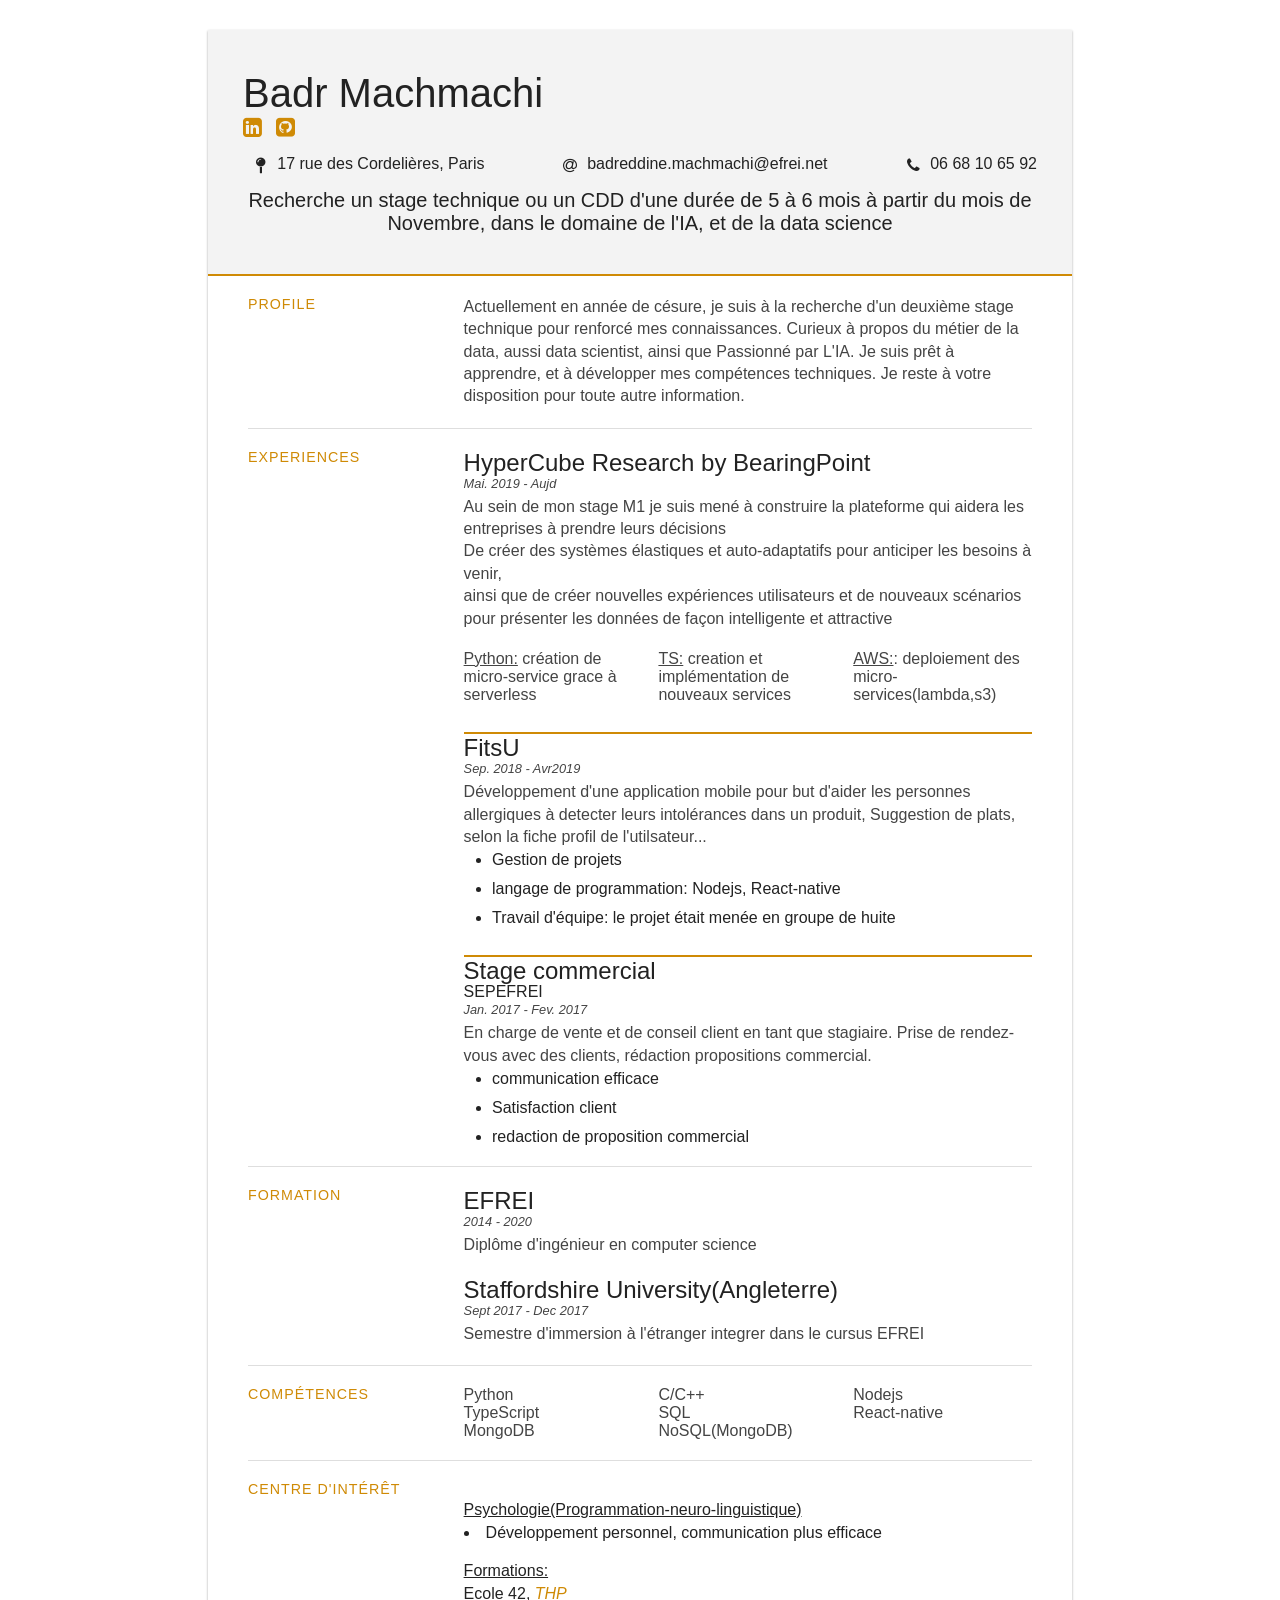
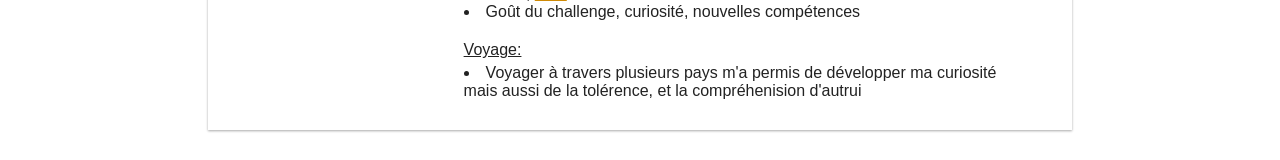
<file: index.html>
<!DOCTYPE html>
  <html>
  <head>
    <!-- Global site tag (gtag.js) - Google Analytics -->
    <script async src="https://www.googletagmanager.com/gtag/js?id=UA-131303218-1"></script>
    <script>
      window.dataLayer = window.dataLayer || [];
      function gtag(){dataLayer.push(arguments);}
      gtag('js', new Date());
      gtag('config', 'UA-131303218-1');
    </script>

    <link rel="stylesheet" type="text/css" href="cv.css">
    <link rel="stylesheet" href="https://cdnjs.cloudflare.com/ajax/libs/font-awesome/4.7.0/css/font-awesome.min.css">
    <title> Badr CV</title>
  </head>
  <body>
    <div id="drag" class="cv instaFade wrap">
      <div class="mainDetails">
        <div id="headshot" class="">
          <!-- <img src="pdpBadr.png" title="Hi, I'm Jenny!" alt="Jennifer Mogan" /> -->
        </div>

             <div id="contactDetails" class="quickFade delayFour">
          <ul>
            <li>

            </li>

          </ul>
        </div>
        <div id="name">
            <h1 class="quickFade delayTwo">
               Badr Machmachi

             </h1>


               <a href="https://www.linkedin.com/in/badr-machmachi-016332b7/" title="LinkedIn"><i class="fa fa-linkedin-square" ></i></a>
               <a href="https://github.com/badr96" title="Github"><i class="fa fa-github-square"></i></a>
            <ul class="fa-ul">
              <li class="li-head"><i class="fa-li fa fa-map-pin"></i><h4 class="quickFade delayThree">17 rue des Cordelières, Paris</h4></li>
              <li class="li-head"><i class="fa-li fa fa-at"></i><h4 class="quickFade delayThree">badreddine.machmachi@efrei.net</h4></li>
              <li class="li-head"><i class="fa-li fa fa-phone"></i><h4 class="quickFade delayThree"> 06 68 10 65 92</h4></li>
          </ul>
         <h3 class="search">Recherche un stage technique ou un CDD d'une durée de 5 à 6 mois à partir du mois de Novembre, dans le domaine de l'IA, et de la data science</h3>
        </div>


        <div class="clear"></div>
      </div>

      <div id="mainArea" class="quickFade delayFive">

        <section>
          <article>
            <div class="sectionTitle">
              <h1>Profile</h1>
            </div>

            <div class="sectionContent">
              <p>
                Actuellement en année de césure, je suis à la recherche d'un deuxième stage technique pour renforcé mes connaissances. Curieux à propos du métier de la data,
                aussi data scientist, ainsi que Passionné par L'IA. Je suis prêt à apprendre, et à développer mes compétences techniques. Je reste à votre disposition pour toute autre information.
              </p>
            </div>
          </article>
          <div class="clear"></div>
        </section>

        <section>
          <div class="sectionTitle">
            <h1>Experiences</h1>
          </div>

          <div class="sectionContent">
              <article>
                  <h2>HyperCube Research by BearingPoint</h2>
                  <p class="subDetails">Mai. 2019 - Aujd</p>
                  <p>
                    Au sein de mon stage M1 je suis mené à construire la plateforme qui aidera les entreprises à prendre leurs décisions<br>
                    De créer des systèmes élastiques et auto-adaptatifs pour anticiper les besoins à venir,<br>
                    ainsi que de créer nouvelles expériences utilisateurs et de nouveaux scénarios pour présenter les données de façon intelligente et attractive
                        <ul class="keySkills">
                          <li><u>Python:</u> création de micro-service grace à serverless </li>
                          <li><u>TS:</u> creation et implémentation de nouveaux services</li>
                          <li><u>AWS:</u>: deploiement des micro-services(lambda,s3)</li>
                        </ul>
                     
                  </p>
                  <div class="clear2"></div>
                </article>
            <article>
              <h2>FitsU</h2>
              <p class="subDetails">Sep. 2018 - Avr2019</p>
              <p>
                Développement d'une application mobile pour but d'aider les personnes allergiques à detecter leurs intolérances dans un produit,
                Suggestion de plats, selon la fiche profil de l'utilsateur...
                <ul class="para">
                  <li class="li-margin">Gestion de projets</li>
                  <li class="li-margin">langage de programmation: Nodejs, React-native</li>
                  <li class="li-margin">Travail d'équipe: le projet était menée en groupe de huite</li>
                </ul>
              </p>
              <div class="clear2"></div>
            </article>

            <article>
              <h2>Stage commercial</h2>
              <h3>SEPEFREI</h3>

              <p class="subDetails">Jan. 2017 - Fev. 2017</p>
              <p>
                En charge de vente et de conseil client en tant que stagiaire. Prise de rendez-vous avec des clients, rédaction propositions commercial.
                <ul class="para">
                  <li class="li-margin">communication efficace </li>
                  <li class="li-margin">Satisfaction client</li>
                  <li >redaction de proposition commercial</li>
                </ul>
              </p>
            </article>
          </div>


        </section>
        <div class="clear"></div>
        <section id="Education">
          <div class="sectionTitle">
            <h1>Formation</h1>
          </div>

          <div class="sectionContent">
            <article>
              <h2>EFREI</h2>
              <p class="subDetails">2014 - 2020</p>
              <p>
                Diplôme d'ingénieur en computer science
              </p>
            </article>

            <article>
              <h2>Staffordshire University(Angleterre)</h2>
              <p class="subDetails">Sept 2017 - Dec 2017</p>
              <p>
                Semestre d'immersion à l'étranger integrer dans le cursus EFREI
              </p>
            </article>
          </div>
          <div class="clear"></div>
        </section>

        <section>
          <div class="sectionTitle">
            <h1>Compétences</h1>
          </div>

          <div class="sectionContent">
            <ul class="keySkills">
              <li>Python</li>
              <li>TypeScript</li>
              <li>MongoDB</li>
              <li>C/C++</li>
              <li>SQL</li>
              <li>NoSQL(MongoDB)</li>
              <li>Nodejs</li>
              <li>React-native</li>


            </ul>
          </div>
          <div class="clear"></div>
        </section>

        <section>
          <article>
            <div class="sectionTitle">
              <h1>Centre D'intérêt</h1>
            </div>
            <div class="sectionContent">
            <article>
              <p>
                 <div class="title-interest">Psychologie(Programmation-neuro-linguistique)</div>

                 <li class="li-margin"> Développement personnel, communication plus efficace </li>
              </p>
            </article>

            <article>
              <p>
                  <div class="title-interest">Formations:</div>
                    Ecole 42,
                    <a href="https://www.thehackingproject.org/" class="thp" title="the hacking project">THP</a>

                  <li class ="li-margin">Goût du challenge, curiosité, nouvelles compétences</li>
              </p>
            </article>

              <article>
              <p>
                  <div class="title-interest">Voyage:</div>

                  <li class ="li-margin">Voyager à travers plusieurs pays m'a permis de développer ma curiosité mais aussi de la tolérence, et la compréhenision d'autrui</li>
              </p>
            </article>

          </article>
          <div class="clear"></div>
        </section>

      </div>
    </div>

  </body>
  </html>
</file>
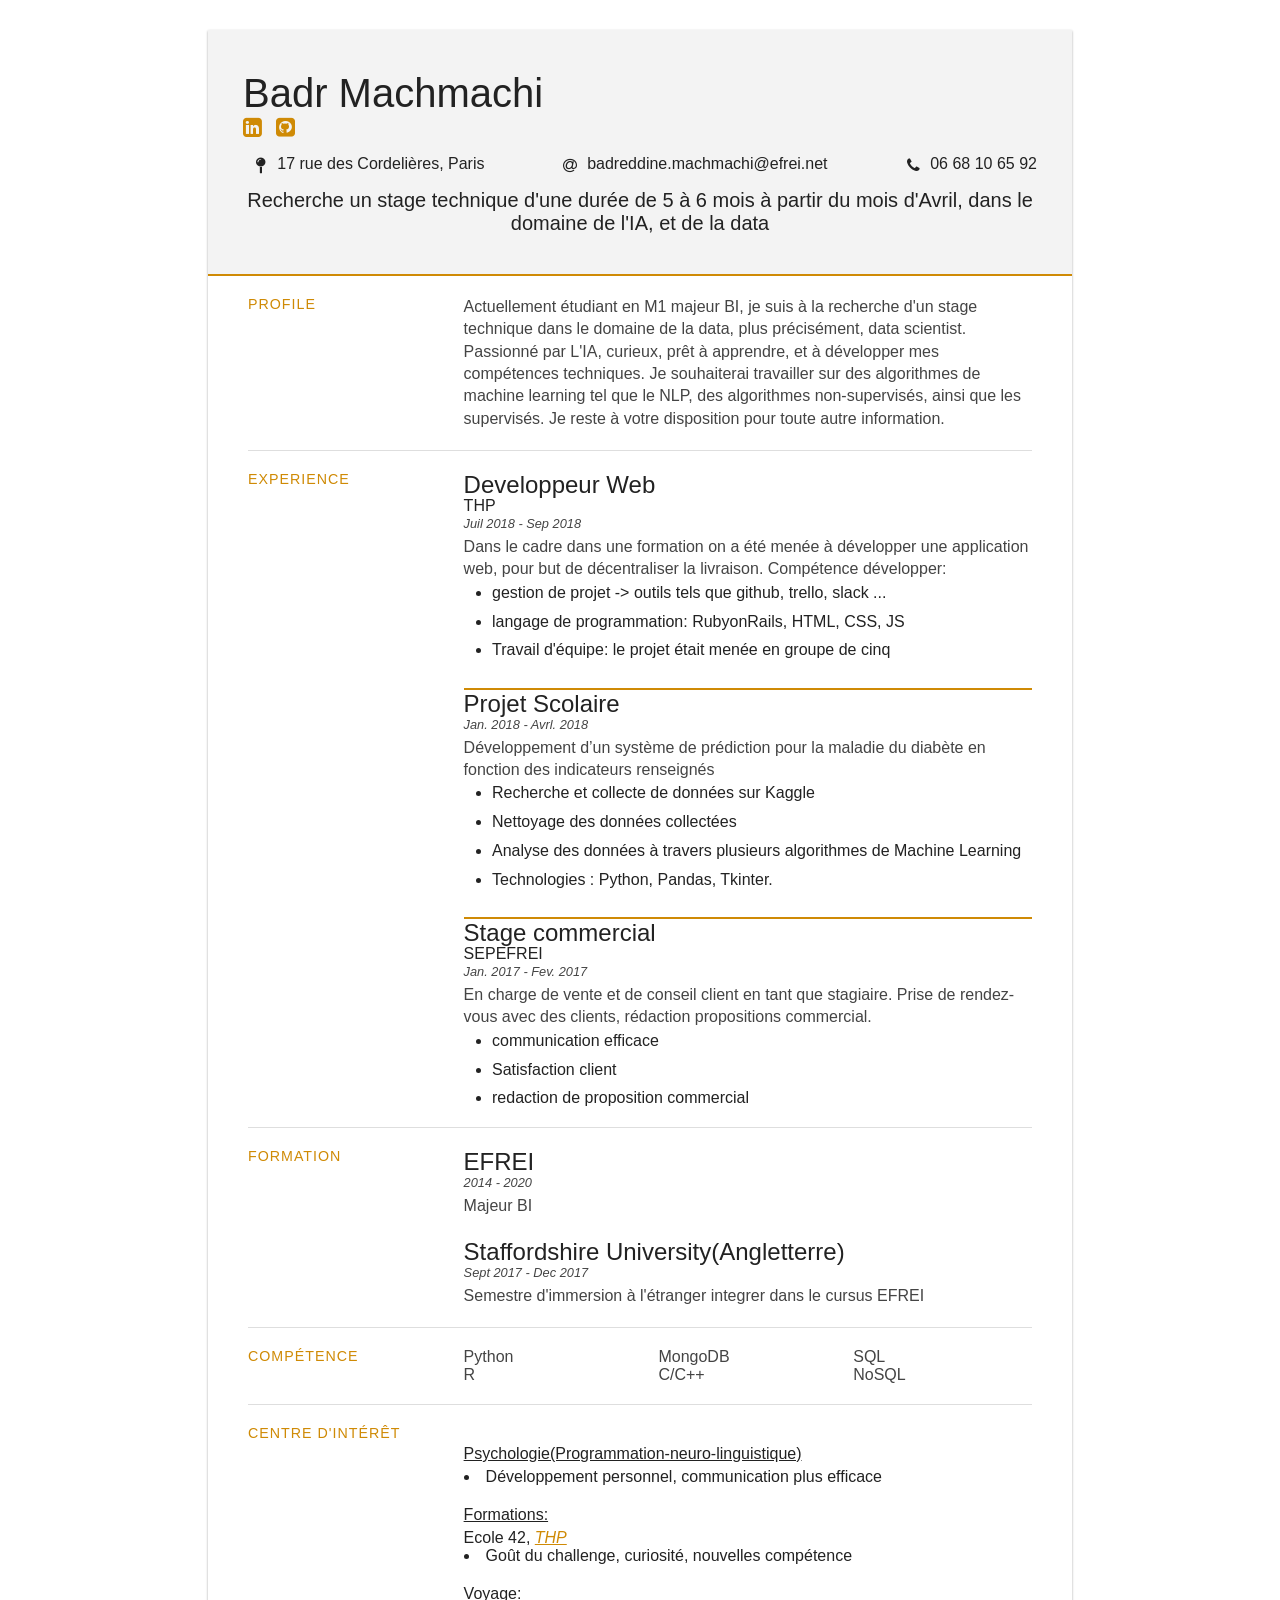
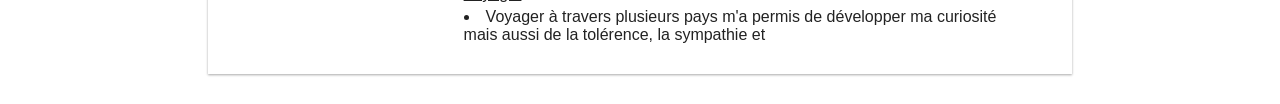
<file: cv.html>
<!DOCTYPE html>
  <html>
  <head>
    <link rel="stylesheet" type="text/css" href="cv.css">
    <link rel="stylesheet" href="https://cdnjs.cloudflare.com/ajax/libs/font-awesome/4.7.0/css/font-awesome.min.css">
    <title> Badr CV</title>
  </head>
  <body>
    <div id="drag" class="cv instaFade wrap">
      <div class="mainDetails">
        <div id="headshot" class="">
          <!-- <img src="pdpBadr.png" title="Hi, I'm Jenny!" alt="Jennifer Mogan" /> -->
        </div>

             <div id="contactDetails" class="quickFade delayFour">
          <ul>
            <li>
             
            </li>

          </ul>
        </div>  
        <div id="name">
            <h1 class="quickFade delayTwo">
               Badr Machmachi
               
             </h1>


               <a href="https://www.linkedin.com/in/badr-machmachi-016332b7/" title="LinkedIn"><i class="fa fa-linkedin-square" ></i></a>
               <a href="https://github.com/badr96" title="Github"><i class="fa fa-github-square"></i></a>
            <ul class="fa-ul">
              <li class="li-head"><i class="fa-li fa fa-map-pin"></i></i><h4 class="quickFade delayThree">17 rue des Cordelières, Paris</h4></li>
              <li class="li-head"><i class="fa-li fa fa-at"></i><h4 class="quickFade delayThree">badreddine.machmachi@efrei.net</h4></li>
              <li class="li-head"><i class="fa-li fa fa-phone"></i><h4 class="quickFade delayThree"> 06 68 10 65 92</h4></li>
          </ul>
         <h3 class="search">Recherche un stage technique d'une durée de 5 à 6 mois à partir du mois d'Avril, dans le domaine de l'IA, et de la data</h3>
        </div>

   
        <div class="clear"></div>
      </div>

      <div id="mainArea" class="quickFade delayFive">

        <section>
          <article>
            <div class="sectionTitle">
              <h1>Profile</h1>
            </div>

            <div class="sectionContent">
              <p>
                Actuellement étudiant en M1 majeur BI, je suis à la recherche d'un stage technique dans le domaine de la data, plus précisément, data scientist. Passionné par L'IA, curieux, prêt à apprendre, et à développer mes compétences techniques. Je souhaiterai travailler sur des algorithmes de machine learning tel que le NLP, des algorithmes non-supervisés, ainsi que les supervisés.

                Je reste à votre disposition pour toute autre information.
              </p>
            </div>
          </article>
          <div class="clear"></div>
        </section>

        <section>
          <div class="sectionTitle">
            <h1>Experience</h1>
          </div>

          <div class="sectionContent">
            <article>
              <h2>Developpeur Web</h2>
              <h3>THP</h3>
              <p class="subDetails">Juil 2018 - Sep 2018</p>
              <p>
                Dans le cadre dans une formation on a été menée à développer une application web, pour but de décentraliser la livraison. 
                Compétence développer:
                <ul class="para"> 
                <li class="li-margin">gestion de projet -> outils tels que github, trello, slack ... </li>
                <li class="li-margin">langage de programmation: RubyonRails, HTML, CSS, JS</li> 
                <li >Travail d'équipe: le projet était menée en groupe de cinq</li>
                </ul>
              </p>
              <div class="clear2"></div>
            </article>
              
              <article>
              <h2>Projet Scolaire</h2>
              <p class="subDetails">Jan. 2018 - Avrl. 2018</p>
              <p>
                Développement d’un système de prédiction pour la maladie du diabète en fonction des indicateurs renseignés
                <ul class="para">
                  <li class="li-margin">Recherche et collecte de données sur Kaggle </li>
                  <li class="li-margin">Nettoyage des données collectées</li>
                  <li class ="li-margin">Analyse des données à travers plusieurs algorithmes de Machine Learning</li>
                  <li >Technologies : Python, Pandas, Tkinter.</li>
                </ul>
              </p>
               <div class="clear2"></div>
            </article>
            

            <article>
              <h2>Stage commercial</h2>
              <h3>SEPEFREI</h3>

              <p class="subDetails">Jan. 2017 - Fev. 2017</p>
              <p>
                En charge de vente et de conseil client en tant que stagiaire. Prise de rendez-vous avec des clients, rédaction propositions commercial.
                <ul class="para">
                  <li class="li-margin">communication efficace </li>
                  <li class="li-margin">Satisfaction client</li>
                  <li >redaction de proposition commercial</li>
                </ul>
              </p>
            </article>
          </div>

          
        </section>
        <div class="clear"></div>
        <section id="Education">
          <div class="sectionTitle">
            <h1>Formation</h1>
          </div>

          <div class="sectionContent">
            <article>
              <h2>EFREI</h2>
              <p class="subDetails">2014 - 2020</p>
              <p>
                Majeur BI
              </p>
            </article>

            <article>
              <h2>Staffordshire University(Angletterre)</h2>
              <p class="subDetails">Sept 2017 - Dec 2017</p>
              <p>
                Semestre d'immersion à l'étranger integrer dans le cursus EFREI
              </p>
            </article>
          </div>
          <div class="clear"></div>
        </section>

        <section>
          <div class="sectionTitle">
            <h1>Compétence</h1>
          </div>

          <div class="sectionContent">
            <ul class="keySkills">
              <li>Python</li>
              <li>R</li>
              <li>MongoDB</li>
              <li>C/C++</li>
              <li>SQL</li>
              <li>NoSQL</li>
              
            </ul>
          </div>
          <div class="clear"></div>
        </section>

        <section>
          <article>
            <div class="sectionTitle">
              <h1>Centre D'intérêt</h1>
            </div>
            <div class="sectionContent">
            <article>
              <p>
                 <div class="title-interest">Psychologie(Programmation-neuro-linguistique)</div>

                 <li class="li-margin"> Développement personnel, communication plus efficace </li>
              </p>
            </article>

            <article>
              <p>
                  <div class="title-interest">Formations:</div>
                    Ecole 42,
                    <a href="https://www.thehackingproject.org/" class="thp" title="the hacking project">THP</a>
                  
                  <li class ="li-margin">Goût du challenge, curiosité, nouvelles compétence</li>
              </p>
            </article>

              <article>
              <p>
                  <div class="title-interest">Voyage:</div>
                  
                  <li class ="li-margin">Voyager à travers plusieurs pays m'a permis de développer ma curiosité mais aussi de la tolérence, la sympathie et </li>
              </p>
            </article>

          </article>
          <div class="clear"></div>
        </section>

      </div>
    </div>

  </body>
  </html>
</file>
<file: cv.css>
html,
body,
div,
span,
object,
iframe,
h1,
h2,
h3,
h4,
h5,
h6,
p,
blockquote,
pre,
abbr,
address,
cite,
code,
del,
dfn,
em,
img,
ins,
kbd,
q,
samp,
small,
strong,
sub,
sup,
var,
b,
i,
dl,
dt,
dd,
ol,
ul,
li,
fieldset,
form,
label,
legend,
table,
caption,
tbody,
tfoot,
thead,
tr,
th,
td,
article,
aside,
canvas,
details,
figcaption,
figure,
footer,
header,
hgroup,
menu,
nav,
section,
summary,
time,
mark,
audio,
video {
  border: 0;
  font: inherit;
  font-size: 100%;
  margin: 0;
  padding: 0;
  vertical-align: baseline;
}

article,
aside,
details,
figcaption,
figure,
footer,
header,
hgroup,
menu,
nav,
section {
  display: block;
}

/* We need to minimize the use of code, so we will be using roots...this is in the works */
:root {
  --highlight: #a29400;
  --header-font: "Gudea", Helvetica, Arial, sans-serif;
  --content-font: "Lato", Helvetica, Arial, sans-serif;
}

html,
body {
  background: #fff;
  font-family: "Lato", Helvetica, Arial, sans-serif;
  font-feature-settings: "calt","liga","hist","onum","pnum";
  font-size: 1rem;
  color: #222;
}
.li-margin{
  margin-bottom: 2%;
}

.fa-ul{
  display: flex;
  justify-content: space-between;
  margin-top: 2%;
}

.search{
  margin-top: 2%;
  text-align: center;
  font-size: 20px;
}
.as_linkd{
    float: left;
    width: auto;
    height: auto;
    width:90px;
    height: 83px;
    max-width: 100%;
    max-height: 100%;
}
.clear {
  clear: both;
}
.clear2{
  margin-top:5%;
  border-bottom: 2px solid #cf8a05;
}
#menu {
  position: fixed;
  right: 0;
  top: 15%;
  width: 8em;
  margin-top: -2.5em;
}

p {
  font-size: 1em;
  line-height: 1.4em;
  margin-bottom: 20px;
  color: #444;
  transition: all 1s linear;
  -o-transition: all 1s linear;
  -moz-transition: all 1s linear;
  -webkit-transition: all 1s linear;
}

a {
  color: inherit;
}

.cv {
 //width: 90%;
  max-width: 54rem;
  background: #fff;
  margin: 30px auto;
}

.cv:hover {
  cursor: grab;
  cursor: -moz-grab;
  cursor: -webkit-grab;
}

.cv:active {
  cursor: grabbing;
  cursor: -moz-grabbing;
  cursor: -webkit-grabbing;
}
.para{
  margin-top: -3%;
  margin-left: 5%;
}
.mainDetails {
  padding: 39px 35px;
  border-bottom: 2px solid #cf8a05;
  background: #f3f3f3;
}

#name h1 {
  font-size: 2.5em;
  //font-weight: 700;
  display: flex;
  justify-content: space-between;
  font-family: "Gudea", Helvetica, arial, sans-serif;
  //font-feature-settings: "caps", "sups" 1;
  //margin-bottom: -6px;
}

#name h2 {
  font-size: 2em;
 // margin-left: 2px;
  font-family: "Gudea", Helvetica, arial, sans-serif;
}

#mainArea {
  padding: 0 40px;
}

/* I deeply love breakfast burritos */
.wrap {
  box-shadow: 0 1px 3px rgba(0, 0, 0, 0.12), 0 1px 2px rgba(0, 0, 0, 0.24);
  transition: all 0.3s cubic-bezier(0.25, 0.8, 0.25, 1);
}

.wrap:hover {
  box-shadow: 0 14px 28px rgba(0, 0, 0, 0.25), 0 10px 10px rgba(0, 0, 0, 0.22);
}

#headshot {
  width: 12.5%;
  float: left;
  margin-right: 30px;
}
.attached{
  font-size: 15px;
}
#headshot img {
  width: 100%;
  height: 100%;
  -webkit-border-radius: 50px;
  border-radius: 50px;
}

#name {
  float: left;
}

#contactDetails {
  float: right;
}
a:visited{
  text-decoration: none;
}
a{
  color: #cf8a05;
}
.thp{

  font-style: italic ;
  margin-right: 2px;
}
.title-interest{
  text-decoration: underline;
  margin-bottom: 5px;
}

.fa-linkedin-square:before {
    content: "\f08c";
    margin-right: 10px;
    font-size: 22px;
}
.fa-github-square:before {
    content: "\f092";
    font-size: 22px;
}

#contactDetails ul {
  list-style-type: none;
  font-size: 0.9em;
  margin-top: 2px;
  margin-left: 2px;
}

#contactDetails ul li {
  margin-bottom: 3px;
  color: #444;
  display: inline;
}

#contactDetails ul li a,
a[href^="tel"] {
  color: #444;
  text-decoration: none;
  -webkit-transition: all 0.3s ease-in;
  -moz-transition: all 0.3s ease-in;
  -o-transition: all 0.3s ease-in;
  -ms-transition: all 0.3s ease-in;
  transition: all 0.3s ease-in;
}

#contactDetails ul li a:hover {
  color: #cf8a05;
}

section {
  border-top: 1px solid #dedede;
  padding: 20px 0 0;
}

section:first-child {
  border-top: 0;
}

section:last-child {
  padding: 20px 0 10px;
}

.sectionTitle {
  float: left;
  width: 25%;
}

.sectionContent {
  float: right;
  width: 72.5%;
}

.sectionTitle h1 {
  font-family: "Gudea", helvetica, arial, sans-serif;
  font-size: 0.89em;
  color: #cf8a05;
  text-transform: uppercase;
  letter-spacing: 1px;
}

.sectionContent h2 {
  font-family: "Gudea", helvetica, arial, sans-serif;
  font-size: 1.5em;
  display: flex;
  justify-content:space-between;
  margin-bottom: -2px;
}

.subDetails {
  font-size: 80%;
  font-style: italic;
  margin-bottom: 3px;
}

.keySkills {
  list-style-type: none;
  -moz-column-count: 3;
  -webkit-column-count: 3;
  column-count: 3;
  margin-bottom: 20px;
  font-size: 1em;
  color: #444;
}

.keySkills ul li {
  margin-bottom: 3px;
}







@media all and (min-width: 602px) and (max-width: 800px) {
  #headshot {
    display: none;
  }

  .keySkills {
    -moz-column-count: 2;
    -webkit-column-count: 2;
    column-count: 2;
  }
}





@media all and (max-width: 54rem) {
  .cv {
    width: 95%;
    margin: 10px auto;
    min-width: 280px;
    transition: all 0.25s linear;
    -o-transition: all 0.25s linear;
    -moz-transition: all 0.25s linear;
    -webkit-transition: all 0.25s linear;
  }

  #headshot {
    display: none;
  }

  #name,
  #contactDetails {
    float: none;
    width: 100%;
    text-align: center;
  }

  .sectionTitle,
  .sectionContent {
    float: none;
    width: 100%;
  }

  .sectionTitle {
    margin-left: -2px;
    font-size: 1.25em;
  }

  .keySkills {
    -moz-column-count: 2;
    -webkit-column-count: 2;
    column-count: 2;
  }
}

@media all and (max-width: 480px) {
  .mainDetails {
    padding: 15px 15px;
    height:70%;
  }

  section {
    padding: 15px 0 0;
  }

  #mainArea {
    padding: 0 25px;
  }

  .keySkills {
    -moz-column-count: 1;
    -webkit-column-count: 1;
    column-count: 1;
  }

  #name h1 {
    line-height: 0.8em;
    margin-bottom: 4px;
  }
}

@media print {
  .cv {
    width: 100%;
  }
}









@-webkit-keyframes reset {
  0% {
    opacity: 0;
  }
  100% {
    opacity: 0;
  }
}

@-webkit-keyframes fade-in {
  0% {
    opacity: 0;
  }
  40% {
    opacity: 0;
  }
  100% {
    opacity: 1;
  }
}

@-moz-keyframes reset {
  0% {
    opacity: 0;
  }
  100% {
    opacity: 0;
  }
}

@-moz-keyframes fade-in {
  0% {
    opacity: 0;
  }
  40% {
    opacity: 0;
  }
  100% {
    opacity: 1;
  }
}

@keyframes reset {
  0% {
    opacity: 0;
  }
  100% {
    opacity: 0;
  }
}

@keyframes fade-in {
  0% {
    opacity: 0;
  }
  40% {
    opacity: 0;
  }
  100% {
    opacity: 1;
  }
}

.instaFade {
  -webkit-animation-name: reset, fade-in;
  -webkit-animation-duration: 1.5s;
  -webkit-animation-timing-function: ease-in;

  -moz-animation-name: reset, fade-in;
  -moz-animation-duration: 1.5s;
  -moz-animation-timing-function: ease-in;

  animation-name: reset, fade-in;
  animation-duration: 1.5s;
  animation-timing-function: ease-in;
}

.quickFade {
  -webkit-animation-name: reset, fade-in;
  -webkit-animation-duration: 2.5s;
  -webkit-animation-timing-function: ease-in;

  -moz-animation-name: reset, fade-in;
  -moz-animation-duration: 2.5s;
  -moz-animation-timing-function: ease-in;

  animation-name: reset, fade-in;
  animation-duration: 2.5s;
  animation-timing-function: ease-in;
}

.delayOne {
  -webkit-animation-delay: 0, 0.5s;
  -moz-animation-delay: 0, 0.5s;
  animation-delay: 0, 0.5s;
}

.delayTwo {
  -webkit-animation-delay: 0, 1s;
  -moz-animation-delay: 0, 1s;
  animation-delay: 0, 1s;
}

.delayThree {
  -webkit-animation-delay: 0, 1.5s;
  -moz-animation-delay: 0, 1.5s;
  animation-delay: 0, 1.5s;
}

.delayFour {
  -webkit-animation-delay: 0, 2s;
  -moz-animation-delay: 0, 2s;
  animation-delay: 0, 2s;
}

.delayFive {
  -webkit-animation-delay: 0, 2.5s;
  -moz-animation-delay: 0, 2.5s;
  animation-delay: 0, 2.5s;
}
</file>
